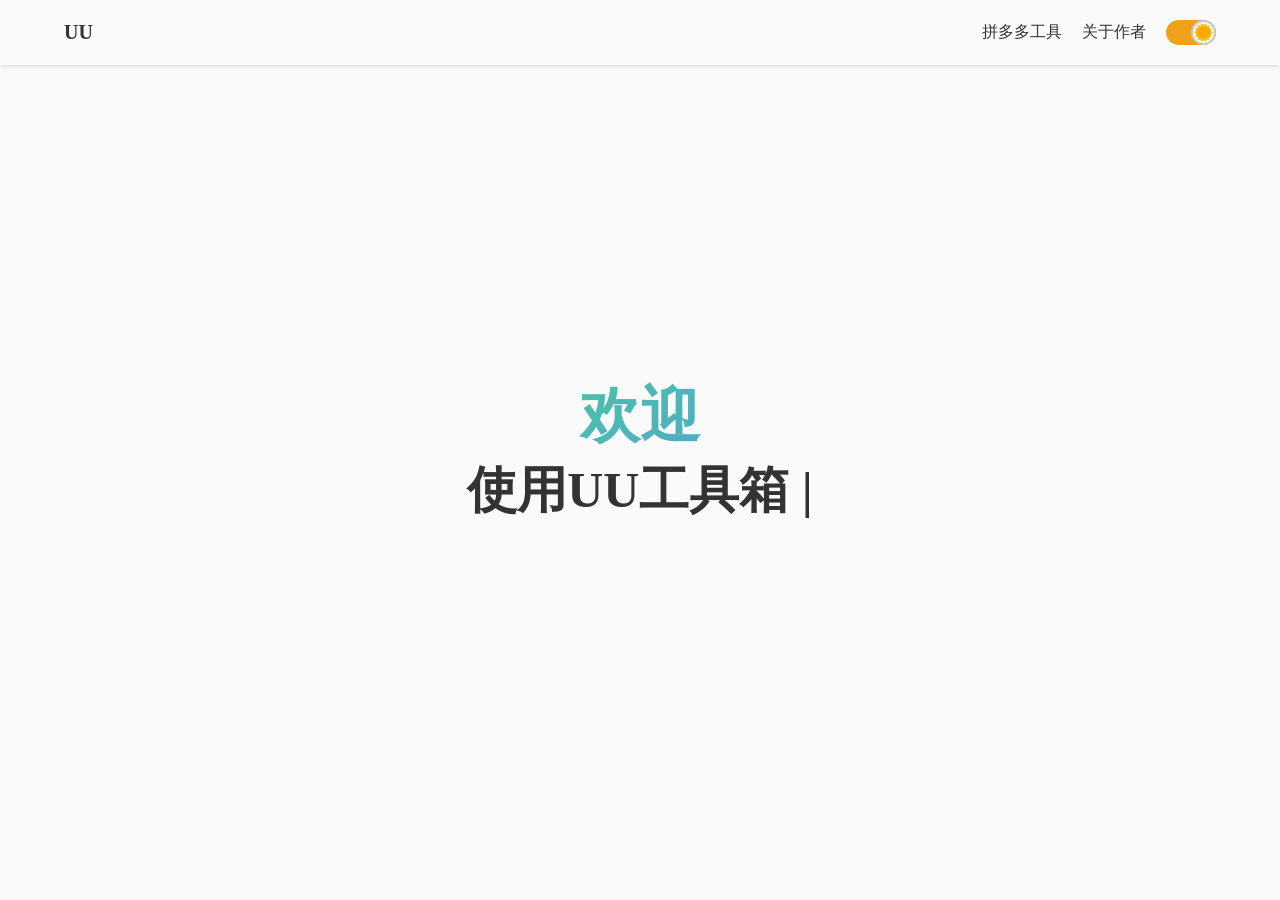
<file: index.html>
<!DOCTYPE html>
<html lang="">
  <head>
    <meta charset="UTF-8">
    <link rel="icon" href="./favicon.ico">
    <meta name="viewport" content="width=device-width, initial-scale=1.0">
    <title>Vite App</title>
    <script type="module" crossorigin src="./assets/index-DrD4GvUA.js"></script>
    <link rel="stylesheet" crossorigin href="./assets/index-B1P5tQ0i.css">
  </head>
  <body>
    <div id="app"></div>
  </body>
</html>
</file>
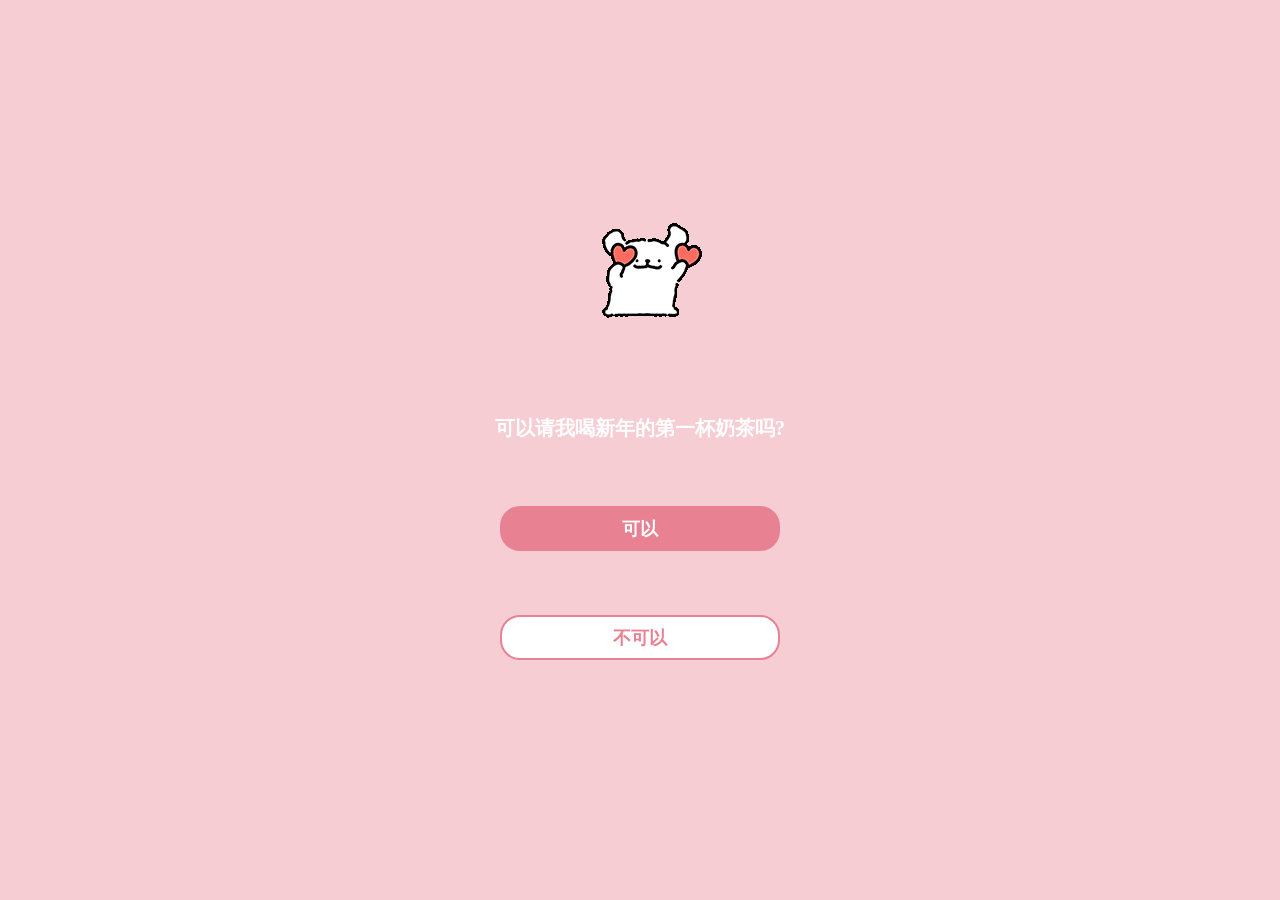
<file: RedEvenlop.html>
<!DOCTYPE html>
<html lang="en">
<head>
    <meta charset="UTF-8">
    <meta name="viewport" content="width=device-width, initial-scale=1.0">
    <title>Document</title>
    <style>* {margin: 0;padding: 0;}</style>
</head>
<body>
    <div style="width: 100vw;height: 100vh;background-color: rgb(247, 205, 212);display: flex;align-items: center;flex-direction: column;">
        <div style="padding-top: 15%">
            <img src="./assets/xiaogou.gif">
        </div>
        <div id="text" style="padding-top: 5%;font-size: 20px;font-weight: bold;color: white;">可以请我喝新年的第一杯奶茶吗?</div>
        <button id="yes" style="margin-top: 5%;width: 280px;height: 45px;color: white;border-radius: 20px;border: none;background-color: rgb(232, 130, 147);font-size: 18px;font-weight: 800;"> 可以 </button>
        <button id="no" style="margin-top: 5%;width: 280px;height: 45px;color: rgb(232, 130, 147);border-radius: 20px;border: rgb(232, 130, 147) 2px solid;background-color: rgb(255, 255, 255);font-size: 18px;font-weight: 800;"> 不可以 </button>
        <div id="yes-result" style="width: 100%;height: 100vh;position: absolute;display: none;background-color: rgb(247, 205, 212);flex-direction: column;align-items: center;"> 
            <img src="./assets/lovexiaogpu.gif" style="width: 100%;">
            <div style="padding-top: 5%;font-size: 20px;font-weight: bold;color: white;">我就知道宝宝最爱我了!</div>
            <button id="return-main" style="margin-top: 5%;width: 280px;height: 45px;color: rgb(232, 130, 147);border-radius: 20px;border: rgb(232, 130, 147) 2px solid;background-color: rgb(255, 255, 255);font-size: 18px;font-weight: 800;"> 返回 </button>
        </div>
    </div>
    <script>
        const textEl = document.getElementById("text");
        const text = ["可以请我喝新年的第一杯奶茶吗?" , "不行吗?为什么?" , "难道你不爱我了吗?" , "不请我喝奶茶给个红包也行" , "你是不是根本就不关心我?"]
        let textIndex = 0;
        document.getElementById("yes").onclick = function () {
            document.getElementById("yes-result").style.display = "flex";
            document.getElementById("return-main").onclick = function () {
                document.getElementById("yes-result").style.display = "none";
            }
            textEl.innerText = text[0]
            textIndex = 0
            noEl.style.marginTop = "5%"
            noEl.style.position = ""
            noEl.style.top = ""
            noEl.style.left = ""
            noEl.style.width = "280px"
            noEl.style.height = "45px"
        }
        const noEl = document.getElementById("no")
        noEl.onclick = function () {
            let nextX = Math.random() * 80 , nextY = Math.random() * 80;
            noEl.style.marginTop = ""
            noEl.style.position = "absolute"
            noEl.style.transition = "all 0.15s"
            noEl.style.top = nextX + "%"
            noEl.style.left = nextY + "%"
            noEl.style.width = noEl.style.height = "60px"
            textIndex += 1
            if (textIndex >= text.length) {
                textIndex = 0
            }
            textEl.innerText = text[textIndex]
        }
    </script>
</body>
</html>
</file>
<file: assets/index-B1P5tQ0i.css>
.switch[data-v-e52a87e5]{width:50px;height:25px;border-radius:25px;background-color:#ccc;cursor:pointer;transition:background-color .3s ease;position:relative}.switch .switch-touch[data-v-e52a87e5]{width:25px;height:25px;border-radius:50%;background-color:#fff;transition:all .3s ease;box-sizing:border-box;display:flex;align-items:center;justify-content:center;border:2px solid #c9c9c9}.switch-active[data-v-e52a87e5]{position:absolute;left:50%}.switch-inactive[data-v-e52a87e5]{position:absolute;left:0%}.header-nav[data-v-9f7caa6c]{width:100%;height:65px;display:flex;padding:0 5%;-webkit-user-select:none;user-select:none;box-sizing:border-box;justify-content:space-between;position:fixed;top:0;box-shadow:0 0 5px #b4b4b4bf}.header-nav .logo[data-v-9f7caa6c]{height:65px;display:flex;cursor:pointer;align-items:center}.header-nav .logo .logo-text[data-v-9f7caa6c]{font-size:20px;font-weight:700}.header-nav .operations-pc .pc-box[data-v-9f7caa6c]{height:100%;display:flex}.header-nav .operations-pc .pc-box .operations-pc-item[data-v-9f7caa6c]{height:100%;display:flex;margin-left:20px;align-items:center;position:relative}.header-nav .operations-pc .pc-box .operations-pc-item .operations-pc-item-dropdown[data-v-9f7caa6c]{position:absolute;top:65px;left:50%;width:160px;padding:10px;border-radius:10px;display:none;transform:translate(-50%);box-sizing:border-box;border:1px solid #aaa}.header-nav .operations-pc .pc-box .operations-pc-item .operations-pc-item-dropdown .operations-pc-item-dropdown-item[data-v-9f7caa6c]{width:100%;height:40px;display:flex;align-items:center;justify-content:center;cursor:pointer}.header-nav .operations-pc .pc-box .operations-pc-item:hover .operations-pc-item-dropdown[data-v-9f7caa6c]{display:block}.header-nav .operations-mobile .mobile-box[data-v-9f7caa6c]{height:100%;display:flex;align-items:center}.header-nav .operations-mobile .mobile-box .operations-mobile-icon[data-v-9f7caa6c]{width:40px;height:40px;display:flex;cursor:pointer;align-items:center;justify-content:center;border-radius:5px;transition:all .3s}.header-nav .operations-mobile .mobile-box .operations-mobile-list[data-v-9f7caa6c]{position:absolute;right:5px;width:150px;padding:10px 0;border-radius:5px;box-shadow:0 0 5px #b4b4b4bf;animation:operations-mobile-hidden-list-animation-9f7caa6c .3s forwards}.header-nav .operations-mobile .mobile-box .operations-mobile-list .operations-mobile-item[data-v-9f7caa6c]{height:40px;cursor:pointer;display:flex;justify-content:center;align-items:center;transition:all .3s}.header-nav .operations-mobile .mobile-box:hover .operations-mobile-list[data-v-9f7caa6c]{display:block;animation:operations-mobile-show-list-animation-9f7caa6c .3s forwards}.header-nav .operations-mobile .mobile-box:hover .operations-mobile-icon[data-v-9f7caa6c]{color:#fff;background-color:#b8b8b8}.header-nav .operations-mobile .mobile-box .operations-mobile-list .operations-mobile-item-hover[data-v-9f7caa6c]:hover{background-color:#b8b8b8}@keyframes operations-mobile-show-list-animation-9f7caa6c{0%{display:none;opacity:0;top:30px}1%{display:block;opacity:0;top:30px}to{display:block;opacity:1;top:55px}}@keyframes operations-mobile-hidden-list-animation-9f7caa6c{0%{display:block;opacity:1;top:55px}99%{display:block;opacity:0;top:30px}to{display:none;opacity:0;top:30px}}@media(max-width:768px){.operations-pc[data-v-9f7caa6c]{display:none}}@media(min-width:768px){.operations-mobile[data-v-9f7caa6c]{display:none}}*{margin:0;padding:0}#root,.white-theme{--them-text-color: #333;--them-background-color: #fafafa;--them-text-color-low: #666;--them-background-color-low: #f0f0f0;--un-them-text-color: #fafafa;--un-them-background-color: #333}.dark-theme{--them-text-color: #fafafa;--them-background-color: #333;--them-text-color-low: #ccc;--them-background-color-low: #444;--un-them-text-color: #333;--un-them-background-color: #fafafa}.them{transition:color .3s,background-color .3s;color:var(--them-text-color);background-color:var(--them-background-color)}.un-them{transition:color .3s,background-color .3s;color:var(--un-them-text-color);background-color:var(--un-them-background-color)}.low-them{color:var(--them-text-color-low);background-color:var(--them-background-color-low)}a{text-decoration:none;color:inherit}router-link-active{text-decoration:none;color:inherit}@keyframes message-loading-spine-animation-1{to{transform:rotate(360deg)}}@keyframes message-loading-spine-animation-2{0%{stroke-dasharray:1,800;stroke-dashoffset:0}50%{stroke-dasharray:400,400;stroke-dashoffset:-200px}to{stroke-dasharray:800,1;stroke-dashoffset:-800px}}.message-loading-spine-icon{transform-origin:center;animation:message-loading-spine-animation-2 1.5s ease-in-out infinite,spin 2s linear infinite;animation-direction:alternate}
</file>
